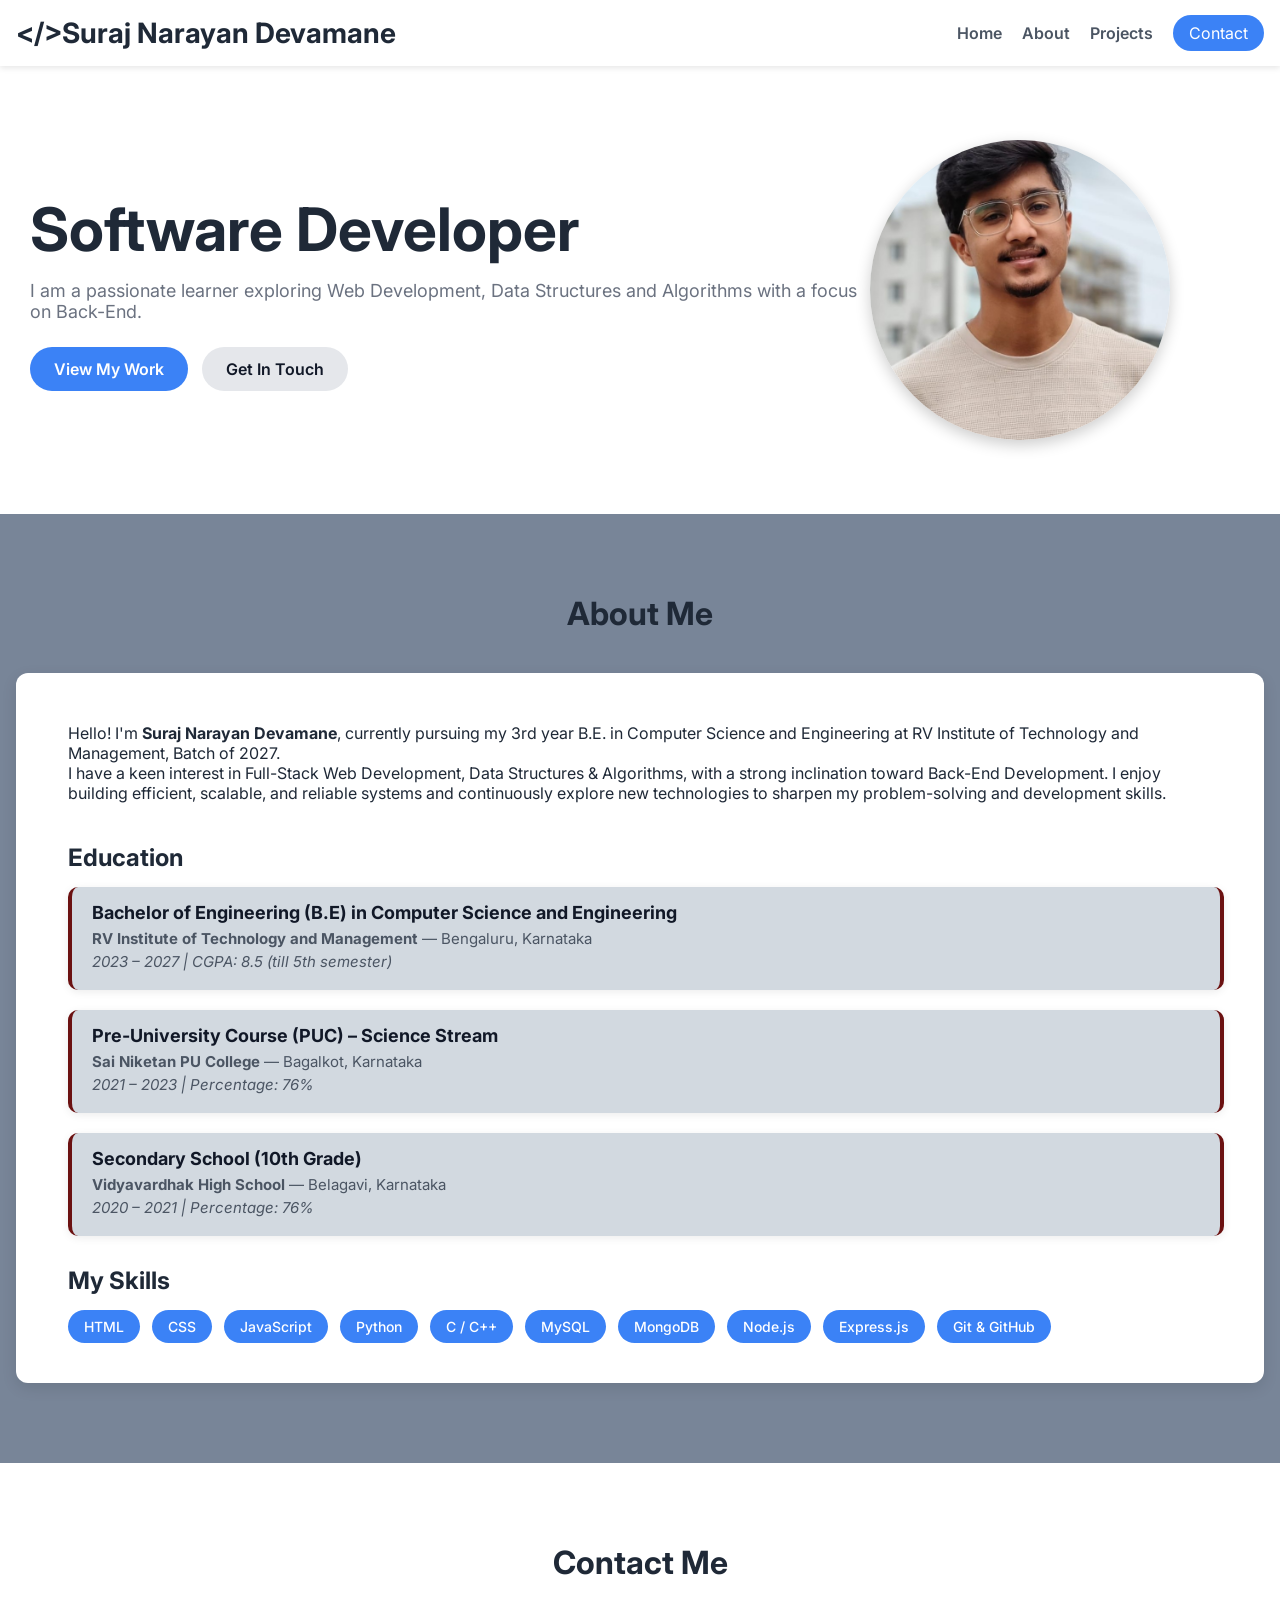
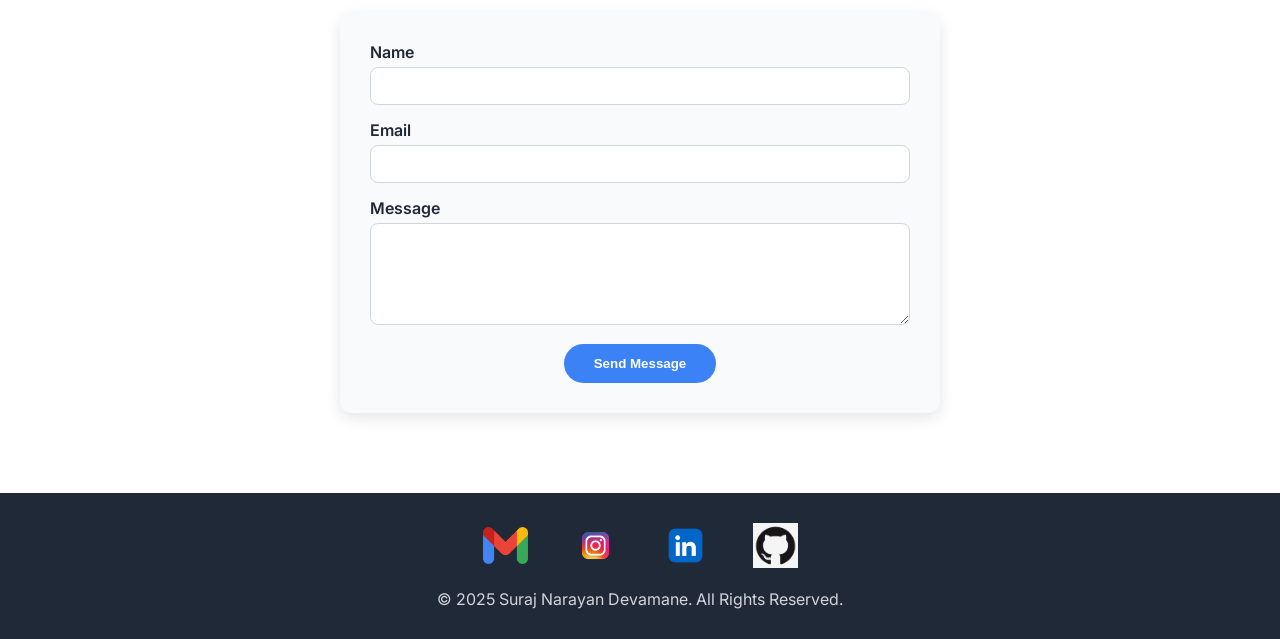
<file: index.html>
<!DOCTYPE html>
<html lang="en">
<head>
  <meta charset="UTF-8">
  <meta name="viewport" content="width=device-width, initial-scale=1.0">
  <title>Suraj N D | Portfolio</title>
  <link rel="stylesheet" href="style.css">
  <link rel="icon" type="image/png" href="krishna.jpg">
  <link href="https://fonts.googleapis.com/css2?family=Inter:wght@400;500;600;700&display=swap" rel="stylesheet">
</head>

<body>
  <header id="header">
    <nav class="container">
      <a href="#" class="logo" style="text-decoration: none ;"><b>&#x3C;/&#x3E;Suraj Narayan Devamane</b></a>
      <button id="mobile-menu-button" class="menu-btn">☰</button>
      <div class="nav-links">
        <a href="#home" class="nav-link active">Home</a>
        <a href="#about" class="nav-link">About</a>
        <a href="projects.html" class="nav-link">Projects</a>
        <a href="#contact" class="contact-btn">Contact</a>
      </div>
    </nav>
    <div id="mobile-menu" class="mobile-menu hidden">
      <a href="#home" class="nav-link">Home</a>
      <a href="#about" class="nav-link">About</a>
      <a href="projects.html" class="nav-link">Projects</a>
      <a href="#contact" class="nav-link">Contact</a>
    </div>
  </header>

  
  <section id="home" class="hero">
    <div class="hero-container">
      <div class="hero-text">
        <h1 style="font-size: 60px;">Software Developer</h1>
        <p style="font-size: 18px;">I am a passionate learner exploring Web Development, Data Structures and Algorithms with a focus on Back-End.</p>
        <div class="hero-buttons">
          <a href="projects.html" class="btn primary">View My Work</a>
          <a href="#contact" class="btn secondary">Get In Touch</a>
        </div>
      </div>
      <div class="hero-image">
        <img src="suraj1.jpg" alt="SURAJ">
      </div>
    </div>
  </section>

 
<section id="about" class="about">
  <div class="container">
    <h2>About Me</h2>
    <div class="about-content">
      
      <div class="about-text">
        <h3></h3>
        <p>
        Hello! I'm <b>Suraj Narayan Devamane</b>, currently pursuing my 3rd year B.E. in 
        Computer Science and Engineering at RV Institute of Technology and Management, Batch of 2027.
        </p>
        <p>
          I have a keen interest in Full-Stack Web Development, Data Structures & Algorithms, 
          with a strong inclination toward Back-End Development. 
          I enjoy building efficient, scalable, and reliable systems and continuously explore 
          new technologies to sharpen my problem-solving and development skills.
        </p>

        
        <div class="education-section">
          <h3>Education</h3>
          <div class="education-item">
            <h4>Bachelor of Engineering (B.E) in Computer Science and Engineering</h4>
            <p><b>RV Institute of Technology and Management</b> — Bengaluru, Karnataka</p>
            <p><i>2023 – 2027 | CGPA: 8.5 (till 5th semester)</i></p>
          </div>

          <div class="education-item">
            <h4>Pre-University Course (PUC) – Science Stream</h4>
            <p><b>Sai Niketan PU College</b> — Bagalkot, Karnataka</p>
            <p><i>2021 – 2023 | Percentage: 76%</i></p>
          </div>

          <div class="education-item">
            <h4>Secondary School (10th Grade)</h4>
            <p><b>Vidyavardhak High School</b> — Belagavi, Karnataka</p>
            <p><i>2020 – 2021 | Percentage: 76%</i></p>
          </div>
        </div>

        
        <div class="skills-section">
          <h3>My Skills</h3>
          <div class="skills-grid">
            <span class="skill">HTML</span>
            <span class="skill">CSS</span>
            <span class="skill">JavaScript</span>
            <span class="skill">Python</span>
            <span class="skill">C / C++</span>
            <span class="skill">MySQL</span>
            <span class="skill">MongoDB</span>
            <span class="skill">Node.js</span>
            <span class="skill">Express.js</span>
            <span class="skill">Git & GitHub</span>
          </div>
        </div>
      </div>
    </div>
  </div>
</section>



  
  <section id="contact" class="contact">
    <div class="container">
      <h2>Contact Me</h2>
      <form id="contactForm" action="https://formspree.io/f/mnnlapbq" method="POST">
        <label for="name">Name</label>
        <input type="text" id="name" name="name" required>

        <label for="email">Email</label>
        <input type="email" id="email" name="_replyto" required>

        <label for="message">Message</label>
        <textarea id="message" name="message" rows="5" required></textarea>

        <button type="submit" class="btn primary">Send Message</button>
        <p id="formMessage" class="form-message hidden"></p>
      </form>
    </div>
  </section>


<footer>
  <div class="container">
    <div class="social-icons">
    
      <a href="mailto:devamanesuraj@gmail.com" class="email" target="_blank">
        <img src="gmail-icon.png" alt="Gmail" class="social-icon email">
      </a>
      <a href="https://www.instagram.com/suraj.d.08/" target="_blank" class="instagram">
        <img src="instagram-icon.png" alt="Instagram" class="social-icon">
      </a>
      <a href="https://www.linkedin.com/in/suraj-devamane-361bb1298/" target="_blank" class="linkedin">
        <img src="linkedin-icon.png" alt="LinkedIn" class="social-icon">
      </a>
      <a href="https://github.com/Surajdevamane" target="_blank" class="GitHub">
        <img src="github-icon.png" alt="GitHub" class="social-icon">
      </a>
    </div>
    <p>© 2025 Suraj Narayan Devamane. All Rights Reserved.</p>
  </div>
</footer>

<script src="script.js"></script>

</body>
</html>
</file>
<file: style.css>
* {
  margin: 0;
  padding: 0;
  box-sizing: border-box;
}

html {
  scroll-behavior: smooth;
}

body {
  font-family: 'Inter', sans-serif;
  color: #1f2937;
  background-color: #f8fafc;
  background-color: #788598;
}


.container {
  width: 100%;
  padding-left:1rem;
  padding-right: 1rem;
}


header {
  background: #fff;
  box-shadow: 0 2px 6px rgba(0,0,0,0.1);
  position: fixed;
  top: 0;
  width: 100%;
  z-index: 1000;
}

header nav {
  display: flex;
  align-items: center;
  justify-content: space-between;
  padding: 15px 0;
}

.logo {
  font-size: clamp(16px, 4vw, 28px);
  color: #1f2937;
  transition: color 0.3s;
  white-space: nowrap;
}



.logo:hover pre {
  font-size: 31px;

}

.nav-links {
  display: flex;
  gap: 20px;
}

.nav-link {
  color: #4b5563;
  text-decoration: none;
  font-weight: 600;
  transition: color 0.3s;
  padding-top: 8px;
}

.nav-link:hover {
  color: #3b99f6;
}

.contact-btn {
  background: #3b82f6;
  color: #fff;
  padding: 8px 16px;
  border-radius: 20px;
  text-decoration: none;
  transition: background 0.3s;
}

.contact-btn:hover {
  background: #1c64ff;
}

.menu-btn {
  display: none;
  background: none;
  border: none;
  font-size: 26px;
  cursor: pointer;
}

.mobile-menu {
  display: flex;
  flex-direction: column;
  background: #fff;
  text-align: center;
  border-top: 1px solid #ddd;

  position: absolute;
  top: 65px;
  left: 0;
  width: 100%;
  z-index: 999;
}



.mobile-menu a {
  padding: 10px;
  text-decoration: none;
  color: #4b5563;
}

.mobile-menu a:hover {
  background: #f3f4f6;
}

.hidden {
  display: none !important;
}


.hero {
  padding: 100px 30px 30px 30px;
  background: #fff;
  size: larger;
}

.hero-container {
  display: flex;
  align-items: center;
  justify-content: space-between;
  flex-wrap: wrap;
  padding: 40px 0;
}

.hero-text {
  flex: 1;
  min-width: 250px;
}

.hero-text h1 {
  font-size: 48px;
  font-weight: 700;
  margin-bottom: 15px;
}

.hero-text p {
  color: #6b7280;
  margin-bottom: 25px;
}

.hero-buttons .btn {
  display: inline-block;
  padding: 12px 24px;
  border-radius: 25px;
  font-weight: 600;
  text-decoration: none;
  margin-right: 10px;
  transition: all 0.3s;
}

.btn.primary {
  background: #3b82f6;
  color: #fff;
}

.btn.primary:hover {
  background: #2563eb;
  transform: scale(1.05);
}

.btn.secondary {
  background: #e5e7eb;
  color: #111827;
}

.btn.secondary:hover {
  background: #d1d5db;
  transform: scale(1.05);
}

.hero-image img {
  width: 300px;
  height: 300px;
  border-radius: 50%;
  object-fit: cover;
  box-shadow: 0 5px 15px rgba(0,0,0,0.2);
  margin-right: 5rem;
}


.about {
  padding: 80px 0;
}

.about h2 {
  text-align: center;
  font-size: 32px;
  margin-bottom: 40px;
}

.about-content {
  display: flex;
  flex-wrap: wrap;
  background: #fff;
  border-radius: 12px;
  padding: 20px;
  box-shadow: 0 5px 15px rgba(0,0,0,0.1);
}

.about-content img {
  width: 100%;
  max-height: 400px;
  max-width: 350px;
  border-radius: 20px;
  margin: auto;
}

.about-text {
  flex: 1;
  padding: 20px;
  padding-left: 2rem;
  align-content: center;
}

.about-text h3 {
  font-size: 24px;
  margin-bottom: 10px;
}


.projects {
  padding: 80px 0;
  background: #fff;
}

.projects h2 {
  text-align: center;
  font-size: 32px;
  margin-bottom: 40px;
}

.project-grid {
  display: grid;
  grid-template-columns: repeat(auto-fit, minmax(280px, 1fr));
  gap: 20px;
}

.project-card {
  background: #f9fafb;
  border-radius: 12px;
  overflow: hidden;
  transition: transform 0.3s;
  box-shadow: 0 5px 10px rgba(0,0,0,0.1);
}

.project-card:hover {
  transform: translateY(-8px);
}

.project-card img {
  width: 100%;
  height: 200px;
  object-fit: cover;
}

.card-body {
  padding: 20px;
}

.card-body h3 {
  font-size: 20px;
  margin-bottom: 10px;
}

.card-body a {
  color: #3b82f6;
  text-decoration: none;
  font-weight: 600;
}

.card-body a:hover {
  text-decoration: underline;
}


.contact {
  padding: 80px 0;
  background: #fff;
}

.contact h2 {
  text-align: center;
  font-size: 32px;
  margin-bottom: 30px;
}

form {
  background: #f9fafb;
  max-width: 600px;
  margin: auto;
  padding: 30px;
  border-radius: 12px;
  box-shadow: 0 5px 15px rgba(0,0,0,0.1);
}

form label {
  display: block;
  margin-bottom: 5px;
  font-weight: 600;
}

form input,
form textarea {
  width: 100%;
  padding: 10px;
  margin-bottom: 15px;
  border: 1px solid #d1d5db;
  border-radius: 8px;
  font-family: inherit;
}

form button {
  display: block;
  margin: auto;
  background: #3b82f6;
  color: #fff;
  border: none;
  padding: 12px 30px;
  border-radius: 25px;
  font-weight: 600;
  cursor: pointer;
  transition: background 0.3s;
}

form button:hover {
  background: #2563eb;
}

.form-message {
  text-align: center;
  margin-top: 10px;
  font-weight: 600;
}


footer {
  background: #1f2937;
  color: #d1d5db;
  padding: 30px 0;
  text-align: center;
}

footer .social-icons a {
  font-size: 26px;
  margin: 0 10px;
  display: inline-block;
  transition: transform 0.3s;
}

footer .social-icons a:hover {
  transform: scale(1.2);
}


@media (max-width: 768px) {
  .nav-links { display: none; }
  .menu-btn { display: block; }
  .mobile-menu { display: flex; }
  .hero-container { flex-direction: column; text-align: center; }
  .hero-image img { margin-top: 20px; margin-right: 0;}
}

@media (max-width: 480px) {
  .logo {display: flex; }
}

.social-icons {
  display: flex;
  justify-content: center;
  gap: 25px;
  margin-bottom: 15px;
}

.social-icons a img.social-icon {
  width: 45px;
  height: 45px;
  transition: transform 0.3s ease, box-shadow 0.3s ease;
}
img.email{
  width: 30px;
  height: 30px;
}


.social-icons a img.social-icon:hover {
  transform: scale(1.15);
  box-shadow: 0 4px 10px rgba(0, 0, 0, 0.25);
}


.skills-section {
  margin-top: 30px;
}

.skills-section h3 {
  font-size: 24px;
  margin-bottom: 15px;
  color: #1f2937;
}

.skills-grid {
  display: flex;
  flex-wrap: wrap;
  gap: 12px;
}

.skill {
  background: #3b82f6;
  color: white;
  padding: 8px 16px;
  border-radius: 20px;
  font-size: 14px;
  font-weight: 500;
  transition: transform 0.3s, background 0.3s;
}

.skill:hover {
  background: #2563eb;
  transform: scale(1.1);
}


.education-section {
  margin-top: 40px;
}

.education-section h3 {
  font-size: 24px;
  margin-bottom: 15px;
  color: #1f2937;
}

.education-item {
  background: #d2d9e0;
  border-left: 4px solid #6b1111;
  border-right: 4px solid #6b1111;
  padding: 15px 20px;
  margin-bottom: 20px;
  border-radius: 10px;
  box-shadow: 0 2px 8px rgba(0,0,0,0.08);
  transition: transform 0.3s ease;
}

.education-item:hover {
  transform: translateY(-4px);
}

.education-item h4 {
  color: #111827;
  font-size: 18px;
  margin-bottom: 6px;
}

.education-item p {
  color: #4b5563;
  font-size: 15px;
  margin-bottom: 4px;
}
</file>
